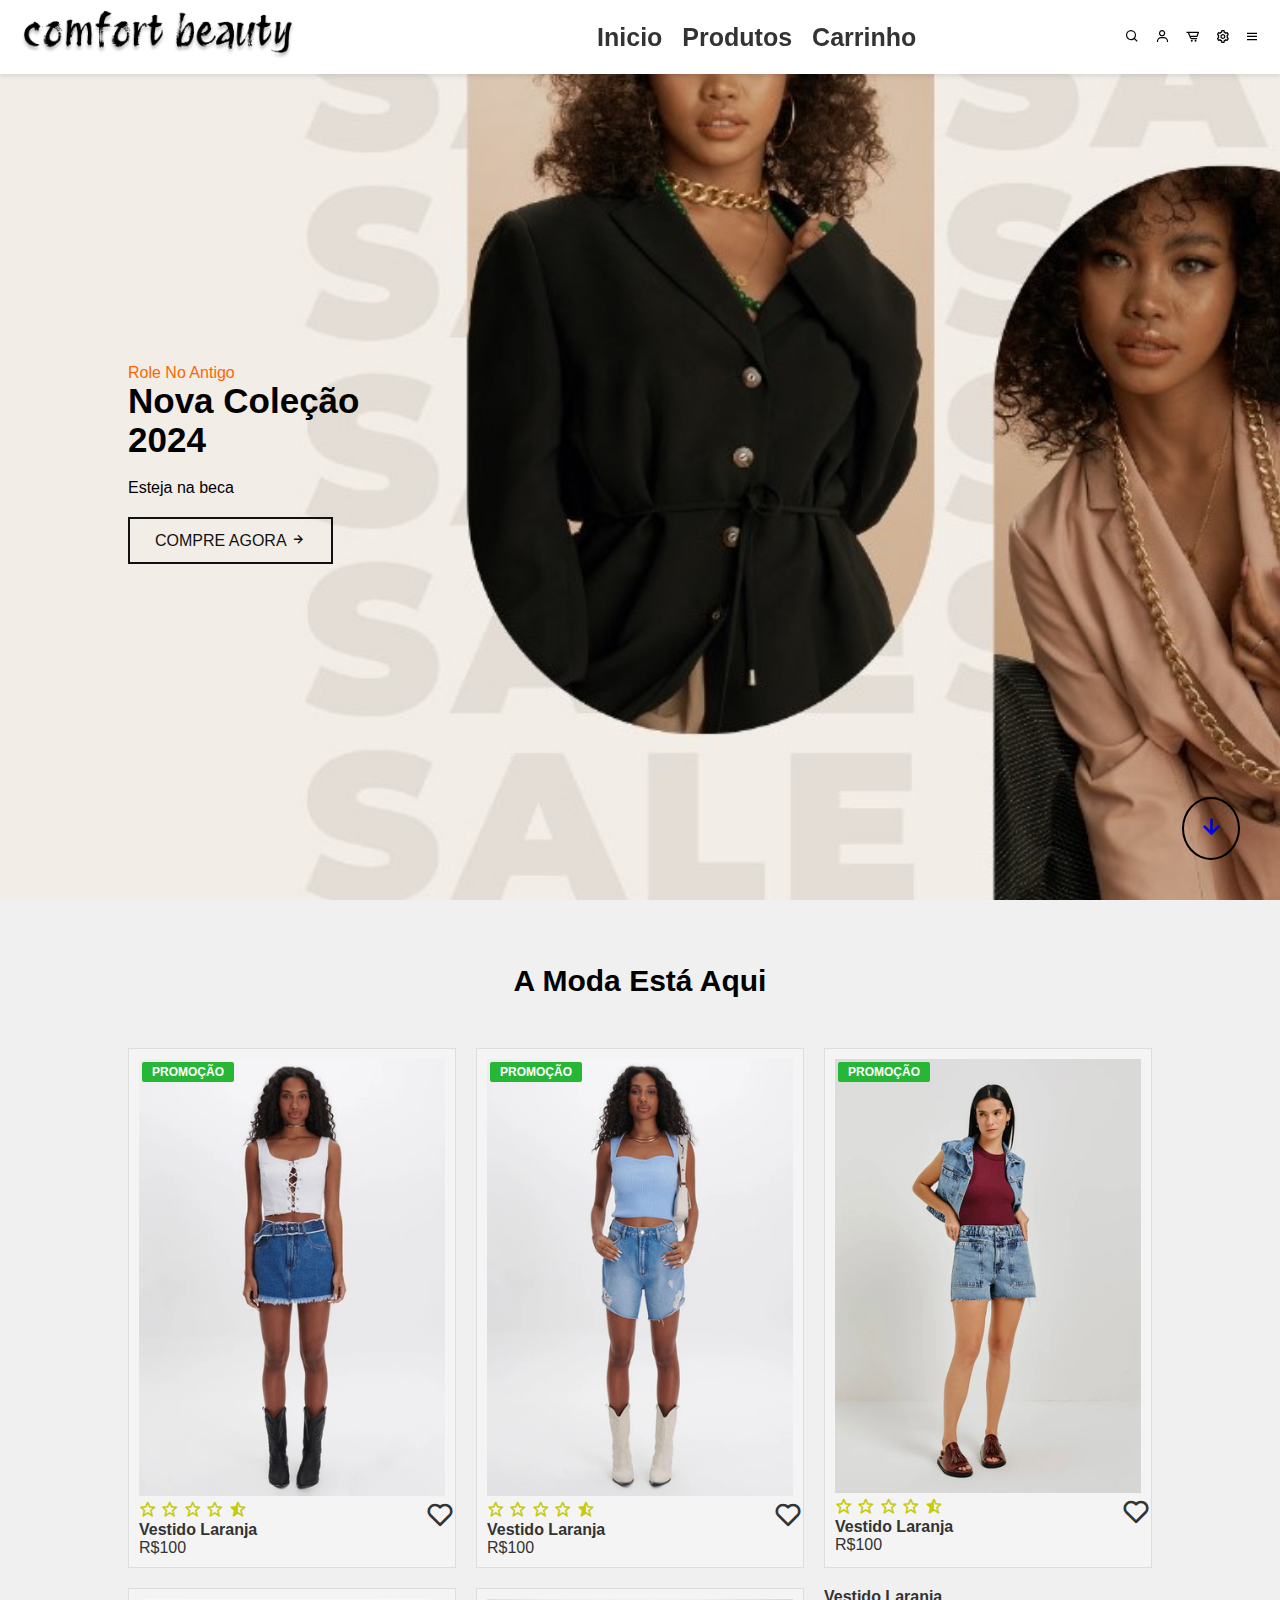
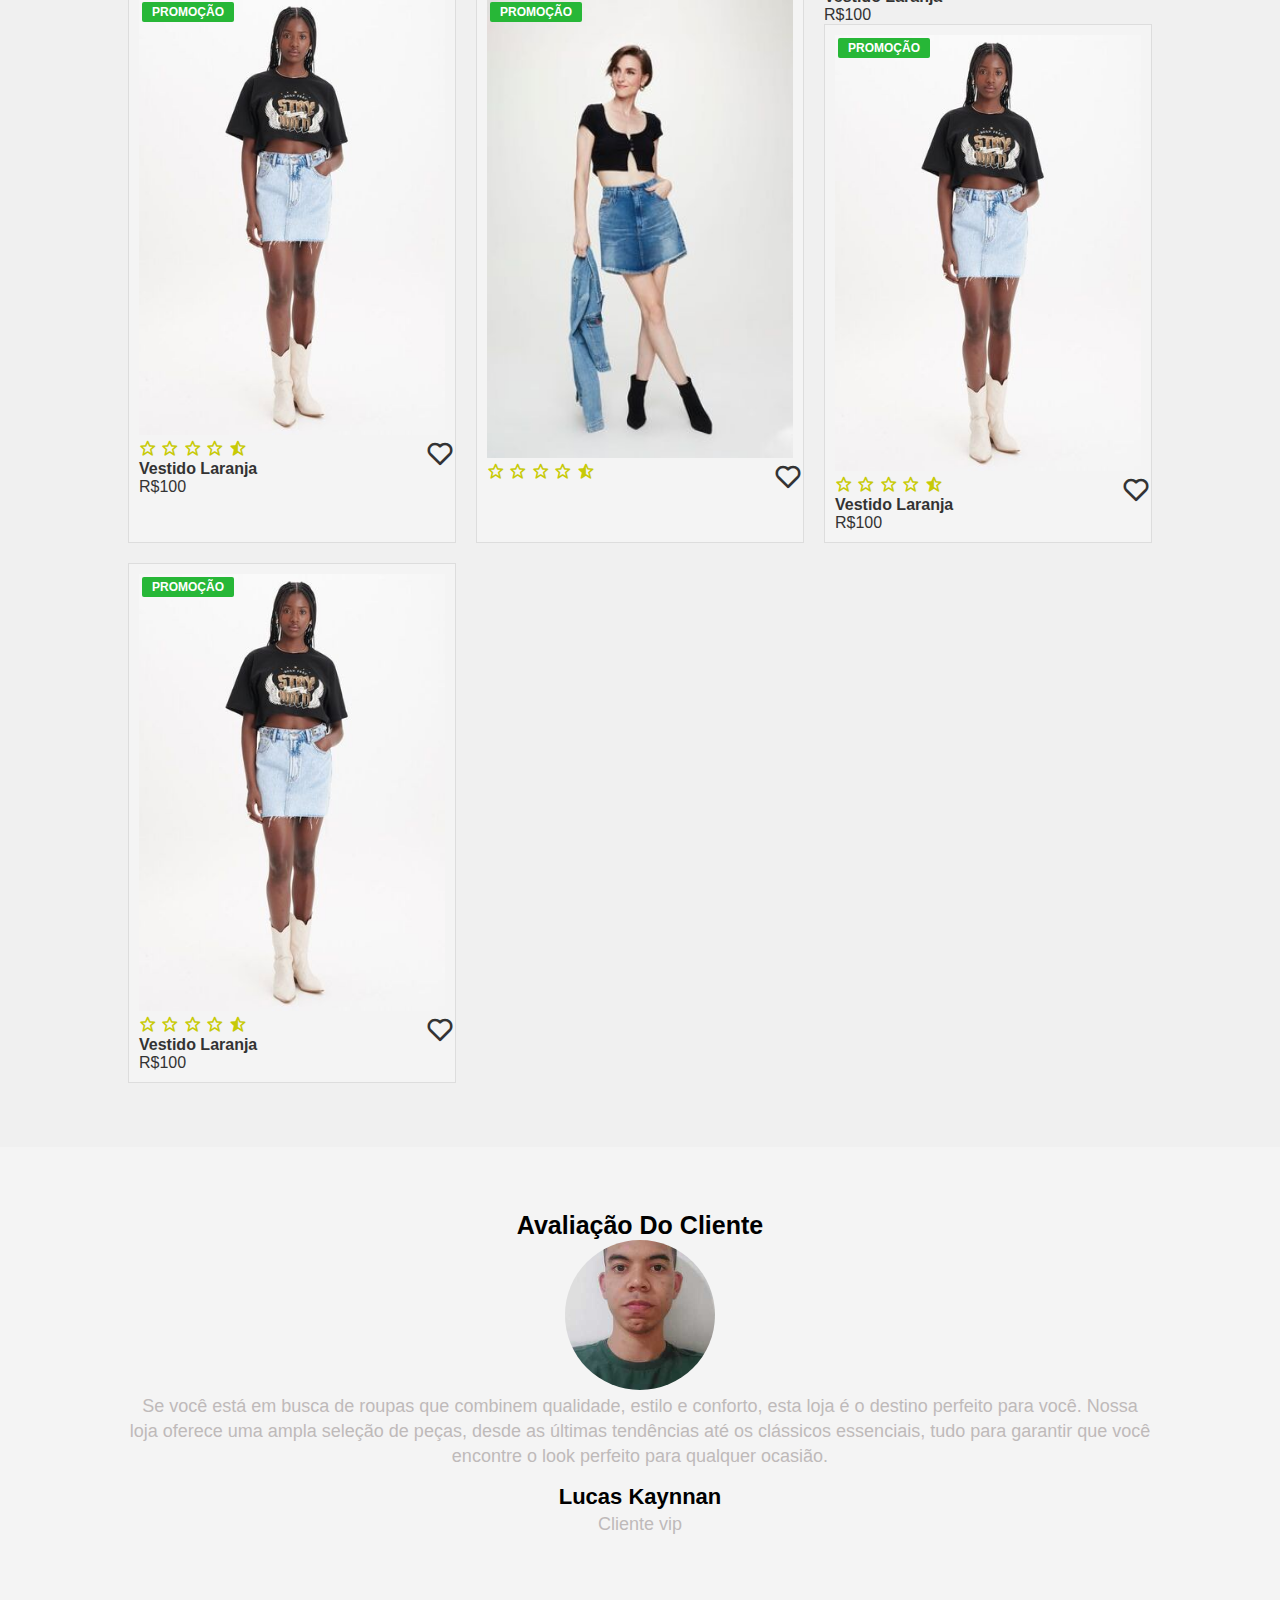
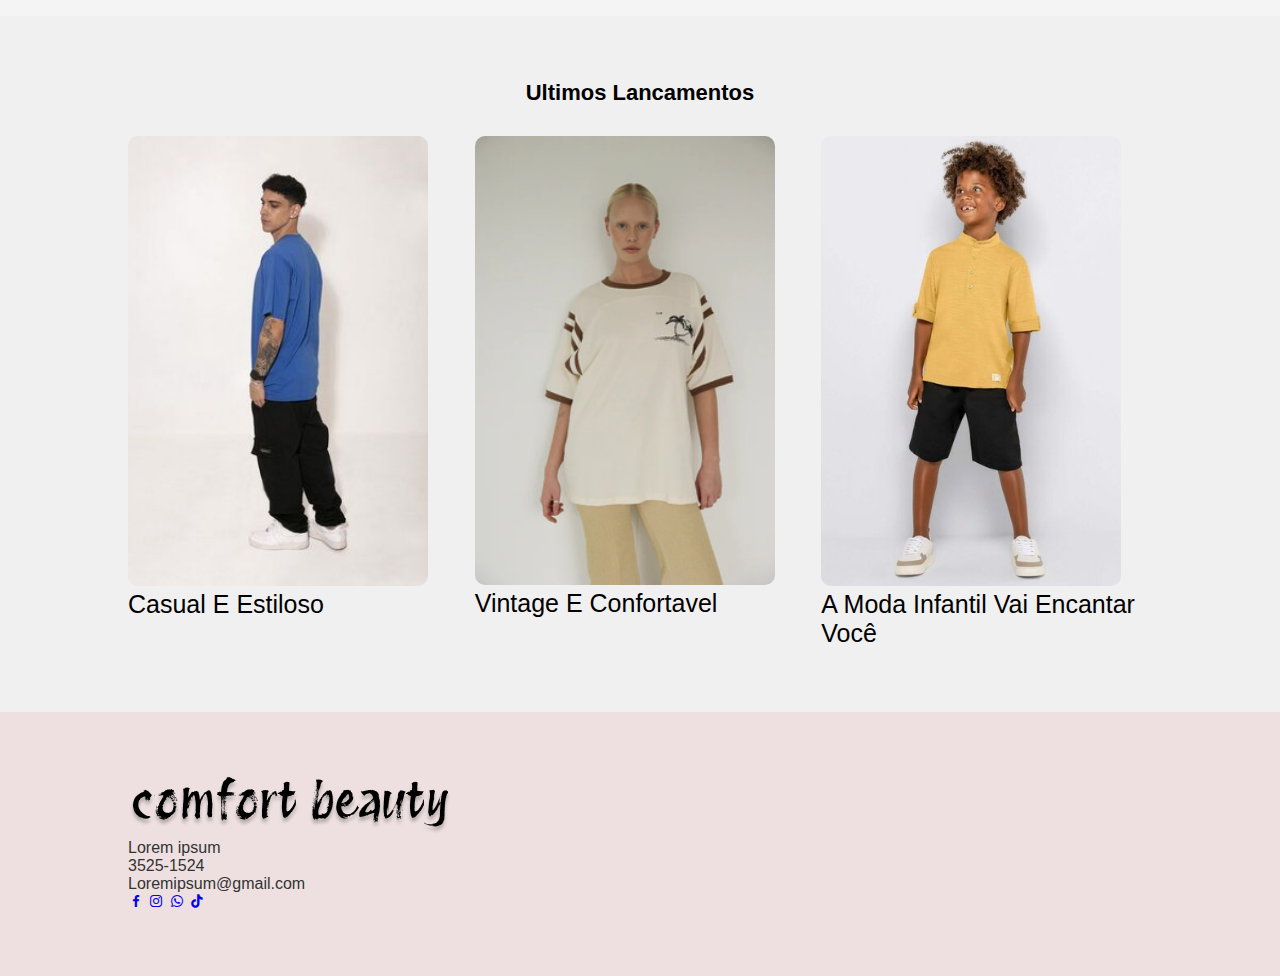
<file: index.html>
<!DOCTYPE html>
<html lang="en">
<head>
    <meta charset="UTF-8">
    <meta name="viewport" content="width=device-width, initial-scale=1.0">
    <title>Front E-commerce</title>


    <link rel="stylesheet" href="styles.css"> 

    <link rel="preconnect" href="https://fonts.googleapis.com">
    <link rel="preconnect" href="https://fonts.gstatic.com" crossorigin>
    <link href="https://fonts.googleapis.com/css2?family=Protest+Revolution&display=swap" rel="stylesheet">
    <link rel="stylesheet" href="https://cdnjs.cloudflare.com/ajax/libs/font-awesome/6.6.0/css/all.min.css" integrity="sha512-Kc323vGBEqzTmouAECnVceyQqyqdsSiqLQISBL29aUW4U/M7pSPA/gEUZQqv1cwx4OnYxTxve5UMg5GT6L4JJg==" crossorigin="anonymous" referrerpolicy="no-referrer" />
    <link rel="stylesheet" href="https://unpkg.com/boxicons@latest/css/boxicons.min.css">
</head>
<body>
    <header>
        <a href="#" class="logo"><img src="image/logo.png" alt="Logo"></a>
        <ul class="navmenu">
            <li><a href="#">Inicio</a></li>
            <li><a href="produto/produtos.html">Produtos</a></li>
            <li><a href="cart.html">Carrinho</a></li>
        </ul>
        <div class="nav-icon">
            <a href="#"><i class='bx bx-search'></i></a>
            <a href="#"><i class='bx bx-user'></i></a>
            <a href="cart.html"><i class='bx bx-cart-alt'></i></a>
            <a href="#"><i class='bx bx-cog'></i></a>
            <a href="#"><i class='bx bx-menu'></i></a>
        </div>
    </header>

    <section class="main-home">
        <div class="main-text">
            <h5>Role no Antigo</h5>
            <h1>Nova coleção<br>2024</h1>
            <p>Esteja na beca</p>
            <a href="#" class="main-btn">COMPRE AGORA <i class='bx bx-right-arrow-alt'></i></a>
        </div>

        <div class="down-arrow">
            <a href="#trending"><i class='bx bx-down-arrow-alt'></i></a>
        </div>
    </section>

    <section class="trending-product" id="trending">
        <div class="center-text">
            <h2>A moda está <span>aqui</span></h2>
        </div>

   
        <div class="produtos">
         
            <div class="row">
                <img src="image/image1.jpg" alt="">
                <div class="product-text">
                    <h5>Promoção</h5>
                </div>
                <div class="heart-icon"><i class='bx bx-heart'></i></div>
                <div class="rating">
                    <i class='bx bx-star'></i>
                    <i class='bx bx-star'></i>
                    <i class='bx bx-star'></i>
                    <i class='bx bx-star'></i>
                    <i class='bx bxs-star-half'></i>
                </div>
                <div class="price">
                    <h4>Vestido Laranja</h4>
                    <p>R$100</p>
                </div>
            </div>
            
        
            <div class="row">
                <img src="image/image2.jpg" alt="">
                <div class="product-text">
                    <h5>Promoção</h5>
                </div>
                <div class="heart-icon"><i class='bx bx-heart'></i></div>
                <div class="rating">
                    <i class='bx bx-star'></i>
                    <i class='bx bx-star'></i>
                    <i class='bx bx-star'></i>
                    <i class='bx bx-star'></i>
                    <i class='bx bxs-star-half'></i>
                </div>
                <div class="price">
                    <h4>Vestido Laranja</h4>
                    <p>R$100</p>
                </div>
            </div>
            
           
            <div class="row">
                <img src="image/image3.jpg" alt="">
                <div class="product-text">
                    <h5>Promoção</h5>
                </div>
                <div class="heart-icon"><i class='bx bx-heart'></i></div>
                <div class="rating">
                    <i class='bx bx-star'></i>
                    <i class='bx bx-star'></i>
                    <i class='bx bx-star'></i>
                    <i class='bx bx-star'></i>
                    <i class='bx bxs-star-half'></i>
                </div>
                <div class="price">
                    <h4>Vestido Laranja</h4>
                    <p>R$100</p>
                </div>
            </div>

    
            <div class="row">
                <img src="image/image4.jpg" alt="">
                <div class="product-text">
                    <h5>Promoção</h5>
                </div>
                <div class="heart-icon"><i class='bx bx-heart'></i></div>
                <div class="rating">
                    <i class='bx bx-star'></i>
                    <i class='bx bx-star'></i>
                    <i class='bx bx-star'></i>
                    <i class='bx bx-star'></i>
                    <i class='bx bxs-star-half'></i>
                </div>
                <div class="price">
                    <h4>Vestido Laranja</h4>
                    <p>R$100</p>
                </div>
            </div>

            
            <div class="row">
                <img src="image/image5.jpg" alt="">
                <div class="product-text">
                    <h5>Promoção</h5>
                </div>
                <div class="heart-icon"><i class='bx bx-heart'></i></div>
                <div class="rating">
                    <i class='bx bx-star'></i>
                    <i class='bx bx-star'></i>
                    <i class='bx bx-star'></i>
                    <i class='bx bx-star'></i>
                    <i class='bx bxs-star-half'></i>
                </div>
            </div>
                <div class="price">
                    <h4>Vestido Laranja</h4>
                    <p>R$100</p>

                    <div class="row">
                        <img src="image/image4.jpg" alt="">
                        <div class="product-text">
                            <h5>Promoção</h5>
                        </div>
                        <div class="heart-icon"><i class='bx bx-heart'></i></div>
                        <div class="rating">
                            <i class='bx bx-star'></i>
                            <i class='bx bx-star'></i>
                            <i class='bx bx-star'></i>
                            <i class='bx bx-star'></i>
                            <i class='bx bxs-star-half'></i>
                        </div>
                        <div class="price">
                            <h4>Vestido Laranja</h4>
                            <p>R$100</p>
                        </div>
                    </div>

                </div>
                    <div class="row">
                        <img src="image/image4.jpg" alt="">
                        <div class="product-text">
                            <h5>Promoção</h5>
                        </div>
                        <div class="heart-icon"><i class='bx bx-heart'></i></div>
                        <div class="rating">
                            <i class='bx bx-star'></i>
                            <i class='bx bx-star'></i>
                            <i class='bx bx-star'></i>
                            <i class='bx bx-star'></i>
                            <i class='bx bxs-star-half'></i>
                        </div>
                        <div class="price">
                            <h4>Vestido Laranja</h4>
                            <p>R$100</p>
                        </div>
                    </div>
                
                </div>
            
        
    </section>

    
    <section class="client reviews">
        <div class="reviews">
            <h3> Avaliação do cliente</h3>
            <img src="image/avaliação.jpg" alt="">
            <p>Se você está em busca de roupas que combinem qualidade, estilo e conforto, esta loja é o destino perfeito para você.
               Nossa loja oferece uma ampla seleção de peças, desde as últimas tendências até os clássicos essenciais, 
               tudo para garantir que você encontre o look perfeito para qualquer ocasião. </p>
            <h2>Lucas kaynnan</h2>
            <p>Cliente vip</p>
    
        </div>
    </section>
    <section class="update-news">
        <div class="up-center-text">
            <h2>ultimos lancamentos</h2>
        </div>
    
        <div class="update-card">
            <div class="card">
                <img src="image/ultimolançamento.jpg" alt="">
                <h5>Casual e estiloso</h5>
            </div>
            
            <div class="card">
                <img src="image/ultimolançamento (2).jpg" alt="">
                <h5>Vintage e confortavel</h5>
            </div>
            
            <div class="card">
                <img src="image/ultimolançamento (3).jpg" alt="">
                <h5>A moda infantil vai encantar você</h5>
            </div>
        </div>
    </section>
    <section class=" contact">
        <div class="contact-info">
            <img src="image/logo.png" alt="">


            <p>Lorem ipsum</p>
            <p>3525-1524</p>
            <p>Loremipsum@gmail.com</p>


            <div class="social-icon">
                <a href="#"><i class='bx bxl-facebook'></i></a>
                <a href="#"><i class='bx bxl-instagram' ></i></a>
                <a href="#"><i class='bx bxl-whatsapp' ></i></a>
                <a href="#"><i class='bx bxl-tiktok' ></i></a>

            </div>


            
        </div>


    </section>
 
 <script src="java.js"></script>

</body>
</html>
</file>
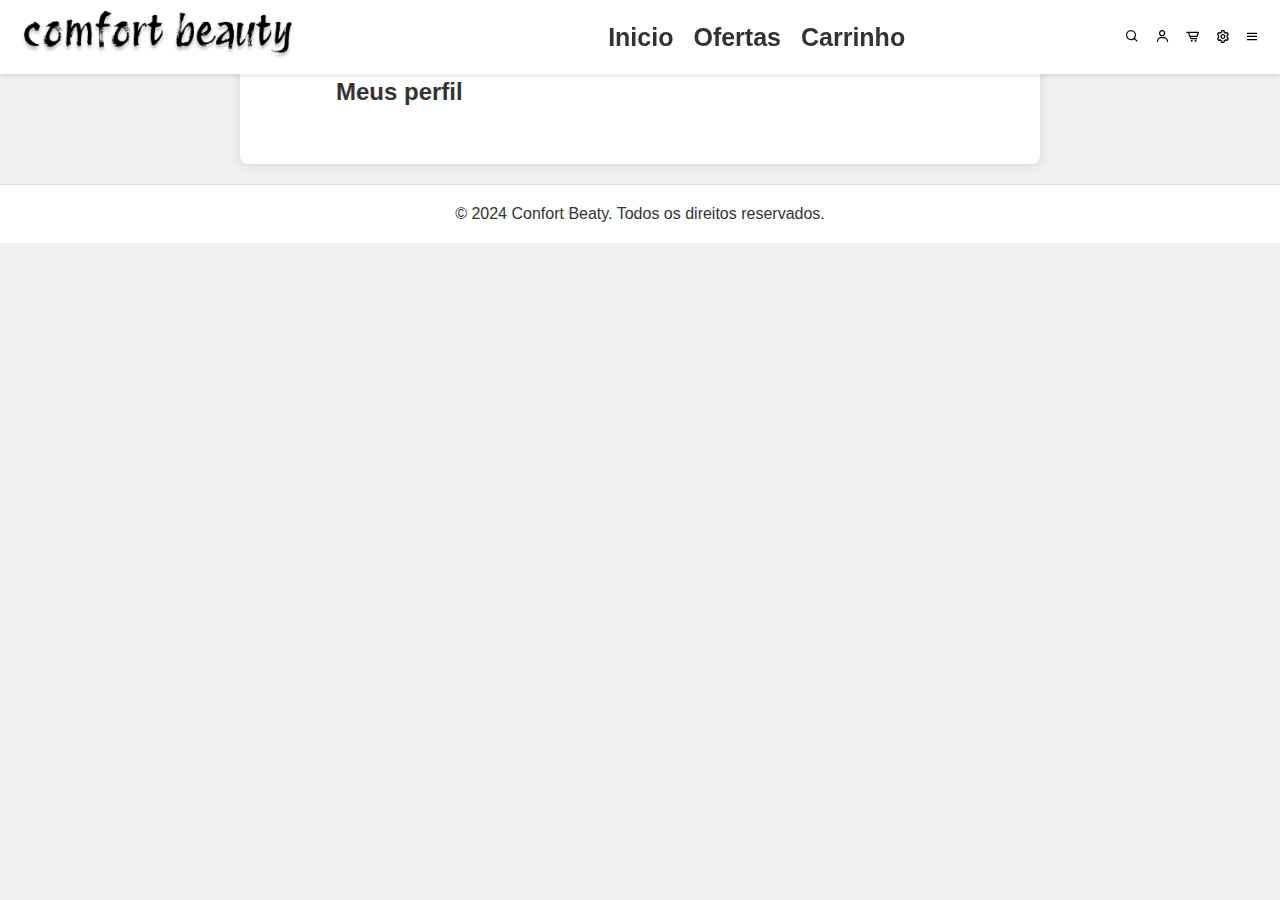
<file: user.html>
<!DOCTYPE html>
<html lang="en">
<head>
    <meta charset="UTF-8">
    <meta name="viewport" content="width=device-width, initial-scale=1.0">
    <title>Página do Usuário</title>
    <link rel="stylesheet" href="styles.css">
    <link rel="stylesheet" href="https://unpkg.com/boxicons@latest/css/boxicons.min.css">
</head>
<body>
    <header>
        <a href="index.html" class="logo"><img src="image/logo.png" alt="Logo"></a>
        <ul class="navmenu">
            <li><a href="index.html">Inicio</a></li>
            <li><a href="#">Ofertas</a></li>
            <li><a href="cart.html">Carrinho</a></li>
            
        </ul>
        <div class="nav-icon">
            <a href="#"><i class='bx bx-search'></i></a>
            <a href="#"><i class='bx bx-user'></i></a>
            <a href="cart.html"><i class='bx bx-cart-alt'></i></a>
            <a href="#"><i class='bx bx-cog'></i></a>
            <a href="#"><i class='bx bx-menu'></i></a>
        </div>
    </header>

    <main>
        <section class="user-profile">
          
        
            
            <h2>Meus perfil</h2>
            <ul>
        
            </ul>
        </section>
    </main>

    <footer>
        <p>&copy; 2024 Confort Beaty. Todos os direitos reservados.</p>
    </footer>
</body>
</html>
</file>
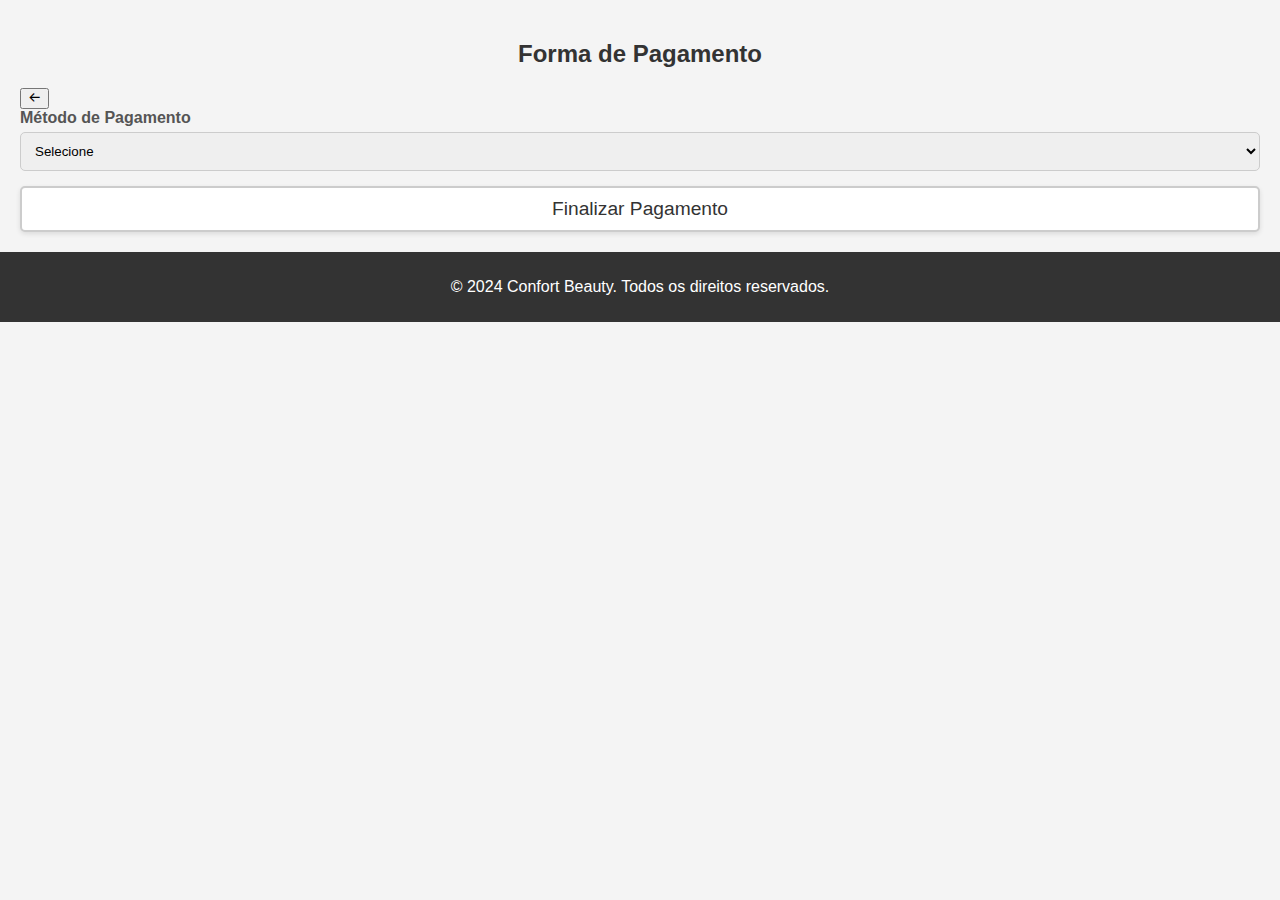
<file: finalizarPedido/finalizarPedido.html>
<!DOCTYPE html>
<html lang="pt-BR">
<head>
    <meta charset="UTF-8">
    <meta name="viewport" content="width=device-width, initial-scale=1.0">
    <title>Página de Pagamento - E-commerce</title>
    <link rel="stylesheet" href="pagamento.css">
    <link rel="stylesheet" href="https://unpkg.com/boxicons@latest/css/boxicons.min.css">

</head>
<body>

    <main>
        <h2>Forma de Pagamento</h2>
        <button type="button" id="backButton" class="payment-button">
            <i class='bx bx-arrow-back'></i> 
        </button>
        <form id="paymentForm">
            <div class="form-group">
                <label for="paymentMethod">Método de Pagamento</label>
                <select id="paymentMethod" required>
                    <option value="">Selecione</option>
                    <option value="cartaoCredito">Cartão de Crédito</option>
                    <option value="cartaoDebito">Cartão de Débito</option>
                    <option value="pix">Pix</option>
                    <option value="boleto">Boleto</option>
                </select>
            </div>

            <div id="cartaoCredito" class="payment-option" style="display:none;">
                <h3>Cartão de Crédito</h3>
                <div class="form-group">
                    <label for="cardNumber">Número do Cartão</label>
                    <input type="text" id="cardNumber" placeholder="XXXX-XXXX-XXXX-XXXX" required>
                </div>
                <div class="form-group">
                    <label for="cardExpiration">Data de Validade</label>
                    <input type="text" id="cardExpiration" placeholder="MM/AA" required>
                </div>
                <div class="form-group">
                    <label for="cardCVC">CVC</label>
                    <input type="text" id="cardCVC" placeholder="XXX" required>
                </div>
            </div>

            <div id="cartaoDebito" class="payment-option" style="display:none;">
                <h3>Cartão de Débito</h3>
                <div class="form-group">
                    <label for="debitCardNumber">Número do Cartão</label>
                    <input type="text" id="debitCardNumber" placeholder="XXXX-XXXX-XXXX-XXXX" required>
                </div>
                <div class="form-group">
                    <label for="debitCardExpiration">Data de Validade</label>
                    <input type="text" id="debitCardExpiration" placeholder="MM/AA" required>
                </div>
                <div class="form-group">
                    <label for="debitCardCVC">CVC</label>
                    <input type="text" id="debitCardCVC" placeholder="XXX" required>
                </div>
            </div>

            <div id="pix" class="payment-option" style="display:none;">
                <h3>Pix</h3>
                <p>Para pagar com Pix, escaneie o QR code gerado no app do seu banco ou utilize a chave Pix abaixo:</p>
                <p id="pixKey">chave.pix@example.com</p>
            </div>

            <div id="boleto" class="payment-option" style="display:none;">
                <h3>Boleto</h3>
                <p>Um boleto será gerado e enviado para seu e-mail.</p>
            </div>

            <button type="submit">Finalizar Pagamento</button>
        </form>
    </main>

    <footer>
        <div class="container">
            <p>&copy; 2024 Confort Beauty. Todos os direitos reservados.</p>
        </div>
    </footer>

    <script src="pagamento.js"></script>
</body>
</html>
</file>
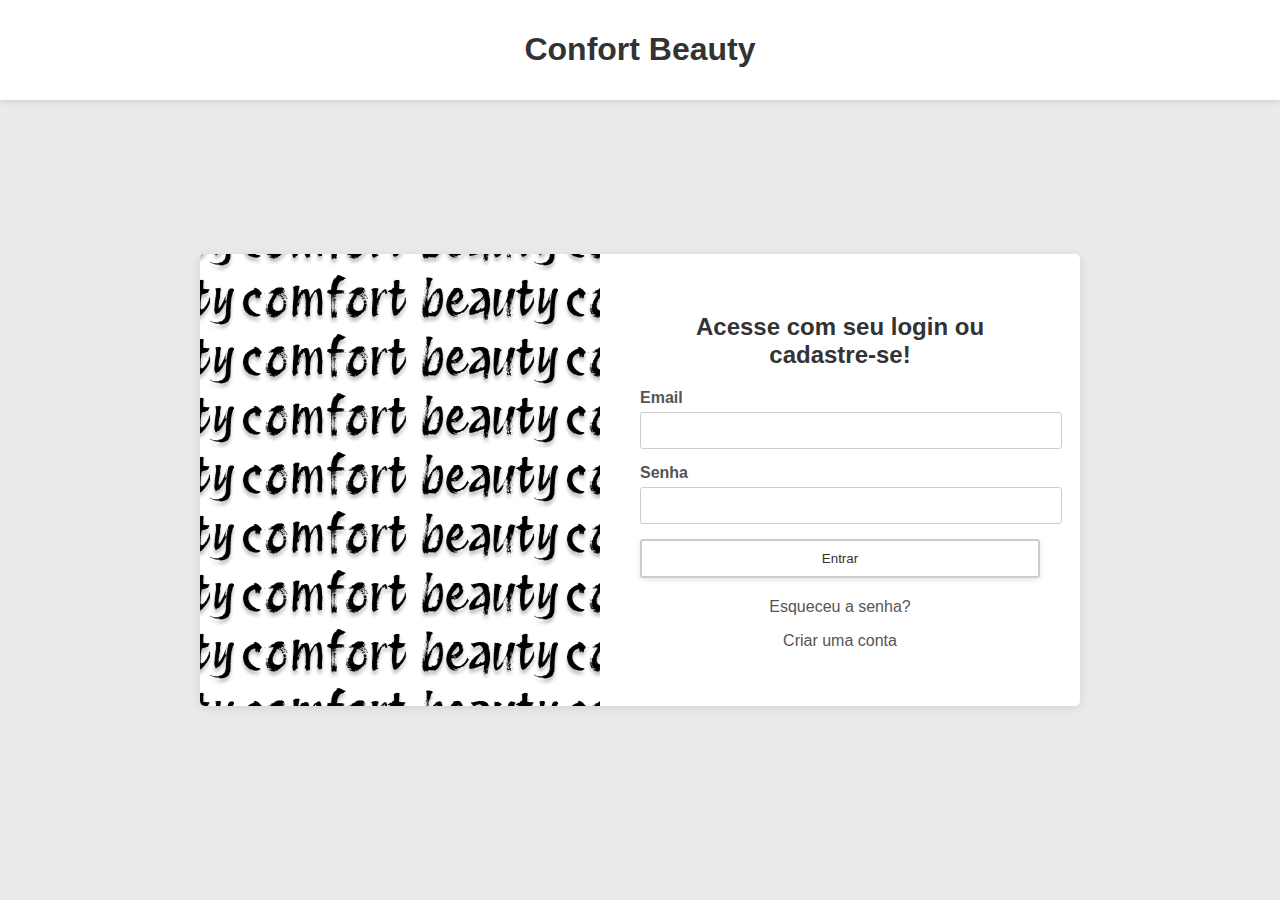
<file: login/login.html>
<!DOCTYPE html>
<html lang="pt-BR">
<head>
    <meta charset="UTF-8">
    <meta name="viewport" content="width=device-width, initial-scale=1.0">
    <title>Página de Login - E-commerce</title>
    <link rel="stylesheet" href="login.css">

</head>
<body>
        
    <div class="header">
        <h1>Confort Beauty</h1>
    </div>
    <div class="container">
        <div class="image-container"></div>
        <div class="login-container">
            <h2>Acesse com seu login ou cadastre-se!</h2>
            <form id="loginForm"> 
                <div class="form-group">
                    <label for="email">Email</label>
                    <input type="text" id="email" name="email" required>
                </div>
                <div class="form-group">
                    <label for="senha">Senha</label>
                    <input type="password" id="senha" name="senha" required>
                </div>
                <button type="submit">Entrar</button>
            </form>
            <div id="message"></div> 
            <div class="footer">
                <p><a href="#">Esqueceu a senha?</a></p>
                <p><a href="../registrar/registrar.html">Criar uma conta</a></p>
            </div>
        </div>
    </div>

    <script src="login.js"></script>
</body>
</html>
</file>
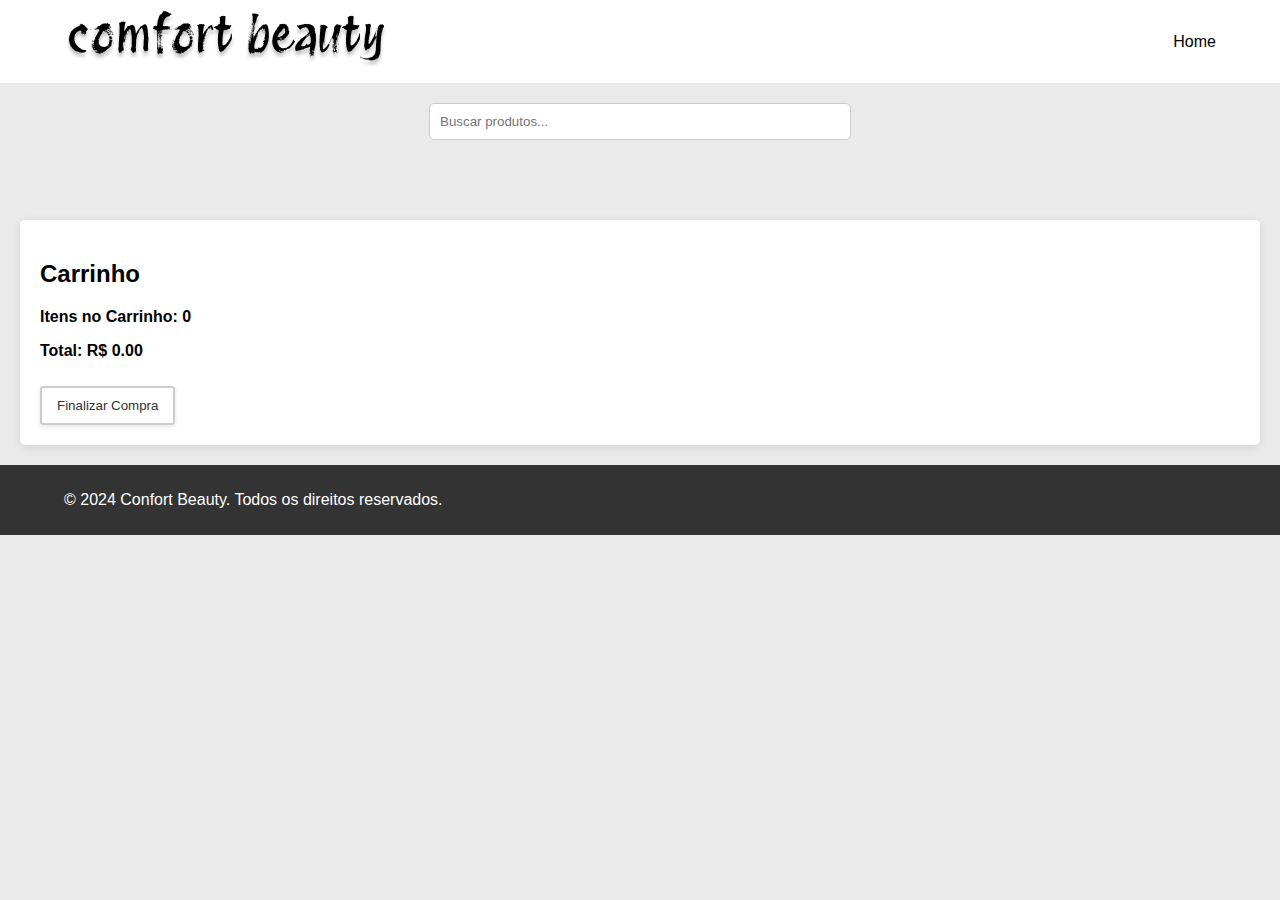
<file: produto/produtos.html>
<!DOCTYPE html>
<html lang="pt-BR">
<head>
    <meta charset="UTF-8">
    <meta name="viewport" content="width=device-width, initial-scale=1.0">
    <title>Página de Produtos - E-commerce</title>
    <link rel="stylesheet" href="produto.css">
</head>
<body>
    <header>
        <div class="container">
            <a href="#" class="logo"><img src="../image/logo.png" alt="Logo"></a>
            <nav>
                <ul>
                    <li><a href="/index.html">Home</a></li>
                </ul>
            </nav>
        </div>
    </header>

    <main>
        <section class="search-container">
            <input type="text" id="filterInput" placeholder="Buscar produtos...">
        </section>
        <section class="product-list" id="produtos">
        </section>
        <section class="cart-info">
            <h2>Carrinho</h2>
            <p id="cartCount">Itens no Carrinho: 0</p>
            <ul id="cartItems"></ul>
            <p id="totalPrice">Total: R$ 0.00</p>
            <button id="finalizePurchase" class="checkout-button">Finalizar Compra</button>
        </section>
    </main>

    <footer>
        <div class="container">
            <p>&copy; 2024 Confort Beauty. Todos os direitos reservados.</p>
        </div>
    </footer>

    <script src="produtos.js"></script>
</body>
</html>
</file>
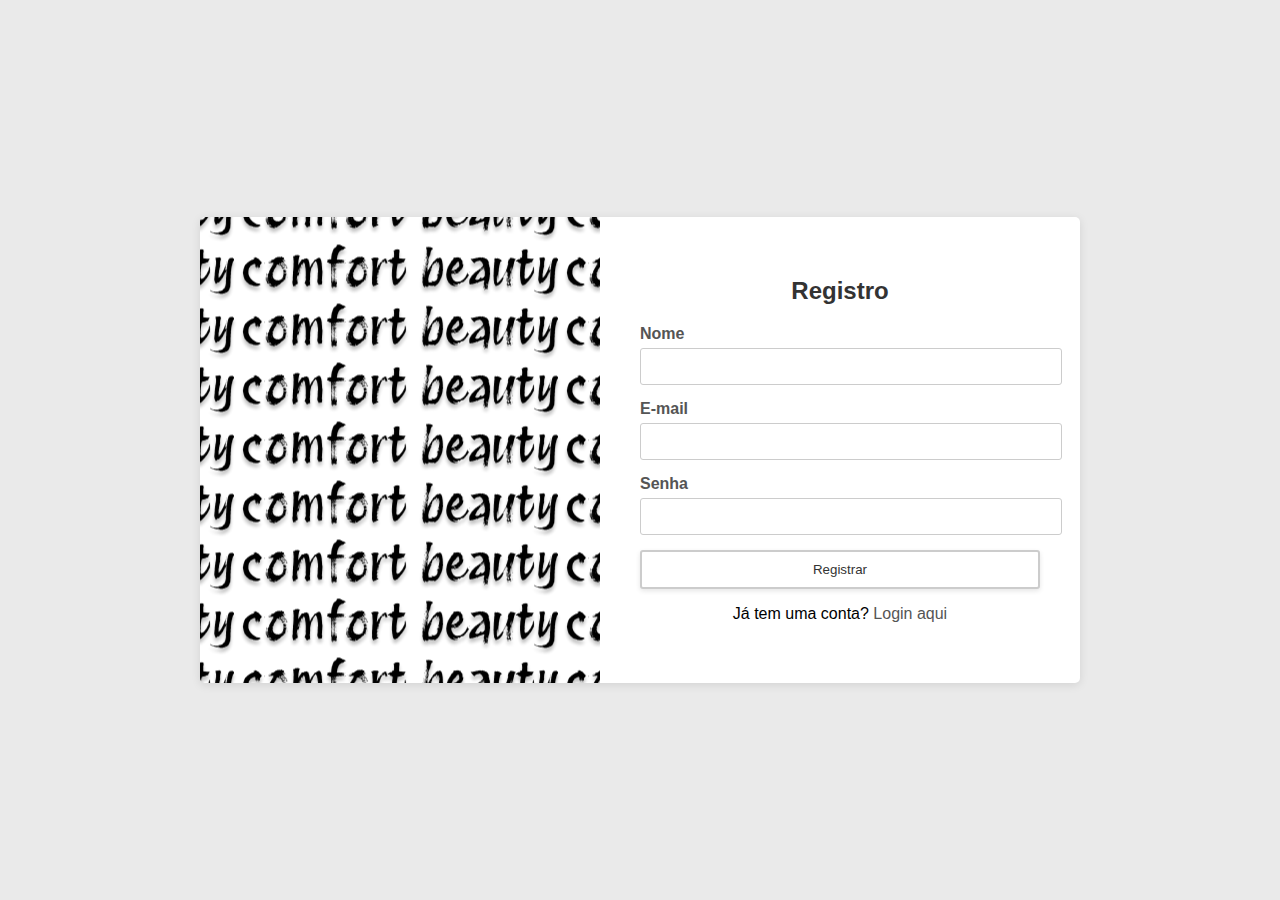
<file: registrar/registrar.html>
<!DOCTYPE html>
<html lang="pt-BR">
<head>
    <meta charset="UTF-8">
    <meta name="viewport" content="width=device-width, initial-scale=1.0">
    <title>Página de Registro - E-commerce</title>
    <link rel="stylesheet" href="registrar.css">
</head>
<body>
    <div class="container">
        <div class="image-container"></div>
        <div class="register-container">
            <h2>Registro</h2>
            <form id="registerForm"> 
                <div class="form-group">
                    <label for="name">Nome</label>
                    <input type="text" id="name" name="name" required>
                </div>
                <div class="form-group">
                    <label for="email">E-mail</label>
                    <input type="email" id="email" name="email" required>
                </div>
                <div class="form-group">
                    <label for="password">Senha</label>
                    <input type="password" id="password" name="password" required>
                </div>
                <button type="submit">Registrar</button>
            </form>
            <div class="footer">
                <p>Já tem uma conta? <a href="../login/login.html">Login aqui</a></p>
            </div>
            <div id="message"></div> 
        </div>
    </div>

    <script src="registrar.js"></script>
</body>
</html>
</file>
<file: styles.css>
* {
    margin: 0;
    padding: 0;
    box-sizing: border-box;
    scroll-behavior: smooth;
    font-family: "Exo", sans-serif;
    text-decoration: none;
}

header {
    position: fixed;
    width: 100%;
    top: 0;
    right: 0;
    z-index: 1000;
    display: flex;
    align-items: center; 
    justify-content: space-between;
    padding: 10px 20px;
    
}

header .logo {
    flex: 1;
}

header .navmenu {
    flex: 2;
    display: flex;
    justify-content: center;
    gap: 20px;
}

header .navmenu li a {
    color: #000; 
    font-size: 25px;
    text-transform: capitalize;
    font-weight: 400;
    transition: color 0.3s ease;
}

header .navmenu li a:hover {
    color: #ff6600; 
}


header .nav-icon a {
    color: #000; 
    font-size: 15px;
    transition: color 0.3s ease; 
}

header .nav-icon a:hover {
    color: #ff6600; /
}


header .logo img {

    height: 50px;
}

section{
    padding: 5% 10%;

}
.main-home {
    width: 100%;
    height: 100vh;
    background-image: url(image/banner-3.jpg);
    background-position: center;
    background-size: cover;
    position: relative;


}
.main-text {  

    margin-top: 300px; 
}

.main-text h5{
    color: #ff6600;
font-size: 16px;  
text-transform: capitalize;
font-weight: 500;
}

.main-text h1{
    color: #000;
    font-size: 35px;
    text-transform: capitalize;
    line-height: 1.1;
    font-weight: 600;


}


.main-text p {
    color: #000; 
    margin: 20px 0; 
   
}

.main-btn {
    display: inline-block; 
    color: #111;
    font-size: 16px;
    font-weight: 500;
    text-transform: capitalize;
    border: 2px solid #111;
    padding: 12px 25px; 
    transition: all .42 ease; 
}

.main-btn:hover {
    background-color: #e65c00; 
    color: #fff; 
    transform: scale(1.05); 
}
.down-arrow {
    position: absolute; 
    bottom: 40px; 
    right: 40px; 
    border: 2px solid #000;
    border-radius: 50%; 
    padding: 12px 12px;
    font-size: 30px; 
    color: #140606;
    cursor: pointer; 
}


.down-arrow:hover {
    color: #ff6600;
}

header.sticky{
    background: #fff;
    padding: 20px 10px;
    box-shadow: 0px 0px 10px rgb(0 0 0 / 10%);
}

.center-text h2{
    color:#000;
    font-size: 30px;
    text-transform: capitalize;
    text-align: center;
    margin-bottom: 30px;
}.produtos { 
    display: grid;
    grid-template-columns: repeat(auto-fit, minmax(260px, 1fr)); 
    gap: 20px; 
    margin-top: 50px; 
}
.row {
    position: relative;
    transition: all 0.4s;
    background-color: #f4f4f4; 
    padding: 10px;
    border: 1px solid #ddd; 
}

.row img {
    width: 100%;
    height: auto;
    transition: all 0.4s;
}

.row img:hover { transform: scale(0.9);
   
}

.product-text h5{
    position: absolute;
    top: 13px;
    left: 13px;
    color: #fff;
    font-size: 12px;
    text-transform: uppercase;
    background-color: #27b737;
    padding: 3px 10px;
    border-radius: 2px;
}

.heart-icon{
    position: absolute;
    right: 0;
    font-size: 30px;

}
.heart-icon:hover{
    color: red;
    font-size: 18px ;
}

.rating i{ 
    color: #c7ca06;
    font-size: 18px;

}
 .prince{
    color: #000;
    text-transform: capitalize;
    font-size: 16px;
    font-weight: 400;
 }
.cliente-reviews{
    background-color:#070606;
 

}
.reviews{
    text-align: center;

    background-color: #f4f4f4;
  

}

.reviews h3{
    color: #000;
    font-size: 25px;
    text-transform: capitalize;
    text-align: center;
    font-weight: 700;

}
.reviews img{
    width: 150px;
    height: 150px;
    border-radius: 50%;
    object-fit:cover;

}

 .reviews p{
    color: #bfbaba;
    font-size:18px;
    font-weight: 400;
    line-height: 25px;
    margin-bottom: 15px;

 }


 .reviews h2{
    color: #000;
    font-size:22px ;
    margin-bottom:2px ;
    text-transform: capitalize;
   


 }

 .up-center-text h2{
    text-align: center;
    color: #000;
    font-size: 22px;
    text-transform: capitalize;
    font-weight:700 ;
    margin-bottom: 30px;
}

.card img{
    width: 300px;
    height:auto ;
    border-radius: 10px;

}

.update-card {
    display: grid;
    grid-template-columns: repeat(auto-fit, minmax(200px, 1fr));
    gap: 1rem;
}

.card img:hover{

    transform: scale(0.9);
}
.card h5{
    color: #000;
    font-size: 25px;
    text-transform:capitalize ;
    font-weight: 400;

}

.contact{
    background-color:#eee0e0;;

}
.cart {
    max-width: 600px;
    margin: 20px auto;
    background: #fff;
    padding: 20px;
    border-radius: 5px;
    box-shadow: 0 0 10px rgba(0, 0, 0, 0.1);
}

.cart-items {
    margin-bottom: 20px;
}

.cart-item {
    display: flex;
    justify-content: space-between;
    align-items: center;
    padding: 10px 0;
    border-bottom: 1px solid #ddd;
}

.cart-item h4 {
    margin: 0;
}

.cart-item .remove-btn {
    background-color: red;
    color: white;
    border: none;
    padding: 5px 10px;
    cursor: pointer;
}

.cart-total {
    display: flex;
    justify-content: space-between;
    align-items: center;
}

#checkout-btn {
    background-color: #28a745;
    color: white;
    border: none;
    padding: 10px 20px;
    cursor: pointer;
}

body {
    font-family: 'Protest Revolution', sans-serif;
    margin: 0;
    padding: 0;
    background-color: #f8f8f8; 
}


header {
    background-color: #fff; 
    display: flex;
    justify-content: space-between;
    align-items: center;
    padding: 15px 20px;
    box-shadow: 0 2px 5px rgba(0, 0, 0, 0.1); 
}

header .navmenu {
    list-style: none;
    display: flex;
    gap: 20px; 
}

header .navmenu li a {
    text-decoration: none;
    color: #333; 
    font-weight: bold; 

}
.search-bar {
    display: flex;
    align-items: center;
}

.search-bar input {
    padding: 10px;
    border: 1px solid #ccc;
    border-radius: 4px;
    margin-right: 5px;
}

.search-bar button {
    background-color: #007bff;
    color: white;
    border: none;
    padding: 10px 15px;
    border-radius: 4px;
    cursor: pointer;
}

.search-bar button:hover {
    background-color: #0056b3;
}

main {
    max-width: 800px; 
    margin: 20px auto; 
    background-color: white; 
    border-radius: 8px; 
    box-shadow: 0 2px 10px rgba(0, 0, 0, 0.1); 
    padding: 20px; 
}

table {
    width: 100%; 
    border-collapse: collapse; 
}

th, td {
    padding: 15px; 
    text-align: left; 
    border-bottom: 1px solid #ddd; 
}

th {
    background-color: #f2f2f2; 
}


.total {
    display: flex;
    justify-content: space-between; 
    align-items: center;
    margin-top: 20px;
}

.total h2 {
    font-size: 1.5em; 

}


footer {
    text-align: center; 
    padding: 20px;
    background-color: #fff; 
    margin-top: 20px;
    border-top: 1px solid #ddd; 
}

* {
  box-sizing: border-box;
  margin: 0;
  padding: 0;
}
body {
  font-family: 'Exo 2', sans-serif;
  background: #f0f0f0; 
  color: #333; 
}
.container {
  max-width: 1200px;
  margin: auto;
  padding: 20px;
}
.header {
  display: flex;
  align-items: center;
  justify-content: space-between;
  background: #fff; 
  padding: 10px 20px;
  box-shadow: 0 2px 5px rgba(0, 0, 0, 0.1);
}
.header img {
  height: 50px; 
.header .nav-links {
  display: flex;
  gap: 20px;
}
}
.header .nav-links a {
  text-decoration: none;
  color: #333; 
}
.cart {
  background: white;
  padding: 20px;
  border-radius: 5px;
  box-shadow: 0 2px 5px rgba(0, 0, 0, 0.1);
}
.cart h1 {
  margin-bottom: 20px;
}
.product {
  display: flex;
  align-items: center;
  justify-content: space-between;
  padding: 10px;
  border-bottom: 1px solid #ddd;
}
.product:last-child {
  border-bottom: none; 
}
.product img {
  width: 100px; 
}
.total {
  margin-top: 20px;
  font-weight: bold;
}
.discount {
  margin-top: 10px;
}

.button:hover {
  background-color: #e09b9b; 

}
body {
  font-family: 'Exo 2', sans-serif;
  background: #f0f0f0;
  color: #333; 
}
.container {
  max-width: 1200px;
  margin: auto;
  padding: 20px;
}

.cart-header {
  text-align: center;
  font-size: 24px;
  margin-bottom: 20px;
  color: #333;
  font-weight: bold; 
}

header {
  display: flex;
  align-items: center;
  justify-content: space-between;
  background: #fff; 
  padding: 10px 20px;
  box-shadow: 0 2px 5px rgba(0, 0, 0, 0.1);
}
header .logo img {
  height: 50px; 
}
.navmenu {
  display: flex;
  list-style: none;
  gap: 20px;
}
.navmenu li a {
  text-decoration: none;
  color: #333; 
}
.nav-icon {
  display: flex;
  gap: 15px;
}
.nav-icon a {
  color: #333; 
  font-size: 24px;
}
.cart {
  background: white;
  padding: 20px;
  border-radius: 5px;
  box-shadow: 0 2px 5px rgba(0, 0, 0, 0.1);
}
.cart h1 {
  margin-bottom: 20px;
}
.product {
  display: flex;
  align-items: center;
  justify-content: space-between;
  padding: 10px;
  border-bottom: 1px solid #ddd;
}
.product:last-child {
  border-bottom: none; 
}
.product img {
  width: 100px;
  margin-top: 20px;
  font-weight: bold;
}

.discount {
  margin-top: 10px;
}
.button {
  background: #FAABAB;
  color: white;
  padding: 10px;
  border: none;
  border-radius: 5px;
  cursor: pointer;
}
</file>
<file: finalizarPedido/pagamento.css>
body {
    font-family: Arial, sans-serif;
    margin: 0;
    padding: 0;
    background-color: #f4f4f4; 
}

header {
    background-color: #333; 
    color: white;
    padding: 10px 0;
}

.container {
    width: 90%;
    margin: auto;
}

h1 {
    margin: 0;
    font-size: 2.5em;
    text-align: center;
    color: #333; 
}

nav ul {
    list-style-type: none;
    padding: 0;
}

nav ul li {
    display: inline;
    margin: 0 15px;
}

nav ul li a {
    color: white; 
    text-decoration: none;
    font-weight: bold;
    transition: color 0.3s; 
}

nav ul li a:hover {
    color: #ddd;
}

main {
    padding: 20px;
}

h2 {
    text-align: center;
    margin-bottom: 20px;
    color: #333; 
}

.form-group {
    margin-bottom: 15px;
}

label {
    display: block;
    margin-bottom: 5px;
    font-weight: bold;
    color: #555; 
}

input[type="text"],
select {
    width: 100%;
    padding: 10px;
    border: 1px solid #ccc; 
    border-radius: 5px;
    box-sizing: border-box;
    transition: border-color 0.3s; 
}

input[type="text"]:focus,
select:focus {
    border-color: #333; 
}

.payment-option {
    margin-top: 20px;
    background: white;
    border: 1px solid #ccc; 
    border-radius: 5px;
    padding: 15px;
}

button[type="submit"] {
    background-color: white; 
    color: #333; 
    padding: 10px 15px;
    border: 2px solid #ccc; 
    border-radius: 5px;
    cursor: pointer;
    width: 100%;
    font-size: 1.2em;
    transition: background-color 0.3s, box-shadow 0.3s; 
    box-shadow: 0 2px 5px rgba(0, 0, 0, 0.1); 
}

button[type="submit"]:hover {
    background-color: #f0f0f0; 
    box-shadow: 0 4px 10px rgba(0, 0, 0, 0.2); 
}

footer {
    background-color: #333;
    color: white;
    text-align: center;
    padding: 10px 0;
    position: relative;
    bottom: 0;
    width: 100%;
}
</file>
<file: login/login.css>
body {
    font-family: Arial, sans-serif;
    display: flex;
    justify-content: center;
    align-items: center;
    height: 100vh;
    margin: 0;
    background-color: #eaeaea; 
}

.header {
    width: 100%;
    background-color: #ffffff; 
    color: #333;
    text-align: center;
    padding: 10px 0; 
    position: absolute;
    top: 0;
    left: 0;
    box-shadow: 0 2px 5px rgba(0, 0, 0, 0.1);
}

.container {
    display: flex;
    background: white;
    border-radius: 5px;
    box-shadow: 0 2px 10px rgba(0, 0, 0, 0.1);
    overflow: hidden; 
    margin-top: 60px; 
}

.login-container {
    padding: 40px;
    width: 400px; 
    text-align: center;
}

h2 {
    margin-bottom: 20px;
    color: #333; 
}

.form-group {
    margin-bottom: 15px;
    text-align: left;
}

label {
    display: block;
    margin-bottom: 5px;
    font-weight: bold;
    color: #555; 
}

input[type="text"],
input[type="password"] {
    width: 100%;
    padding: 10px;
    border: 1px solid #ccc;
    border-radius: 3px;
    transition: border-color 0.3s;
}

input[type="text"]:focus,
input[type="password"]:focus {
    border-color: #999; 
    outline: none;
}

button {
    width: 100%;
    padding: 10px;
    background-color: #ffffff; 
    color: #333;
    border: 2px solid #ccc; 
    border-radius: 3px;
    cursor: pointer;
    transition: background-color 0.3s, box-shadow 0.3s; 
    box-shadow: 0 2px 5px rgba(0, 0, 0, 0.1); 
}

button:hover {
    background-color: #f5f5f5;
    box-shadow: 0 4px 10px rgba(0, 0, 0, 0.2); 
}

.footer {
    margin-top: 15px;
}

.footer a {
    color: #555; 
    text-decoration: none;
    transition: color 0.3s;
}

.footer a:hover {
    color: #333; 
}

.image-container {
    background-image: url('../image/logo.png');
    background-size: auto;
    background-position: center;
    width: 400px; 
}

#message {
    margin-top: 20px;
    color: red; 
}

@media (max-width: 800px) {
    .container {
        flex-direction: column; 
        width: 100%;
        max-width: 500px; 
    }
    .image-container,
    .login-container {
        width: 100%; 
    }
}
</file>
<file: produto/produto.css>
body {
    font-family: Arial, sans-serif;
    margin: 0;
    padding: 0;
    background-color: #eaeaea; 
}

header {
    background-color: #fff;
    padding: 10px 0;
}

.container {
    width: 90%;
    max-width: 1200px;
    margin: 0 auto;
    display: flex;
    justify-content: space-between;
    align-items: center;
}

nav ul {
    list-style: none;
    padding: 0;
    margin: 0;
    display: flex;
}

nav ul li {
    margin-left: 20px;
}

nav ul li a {
    color: black; 
    text-decoration: none;
    transition: color 0.3s; 
}

nav ul li a:hover {
    color: #ddd; 
}

#filterInput {
    padding: 10px;
    width: 100%;
    max-width: 400px;
    margin: 20px auto;
    display: block;
    border: 1px solid #ccc; 
    border-radius: 5px;
}

.product-list {
    display: flex;
    flex-wrap: wrap;
    justify-content: space-between;
    padding: 20px;
}

.product {
    background: white; 
    border-radius: 5px;
    box-shadow: 0 2px 10px rgba(0, 0, 0, 0.1);
    margin: 10px;
    padding: 20px;
    text-align: center;
    width: 30%;
}

.product img {
    max-width: 100%;
    border-radius: 5px;
}

.product h2 {
    color: #333; 
}

.cart-info {
    background-color: white;
    padding: 20px;
    margin: 20px;
    border-radius: 5px;
    box-shadow: 0 2px 10px rgba(0, 0, 0, 0.1);
}

#cartCount {
    font-weight: bold;
}

#cartItems {
    list-style: none;
    padding: 0;
}

#totalPrice {
    font-weight: bold;
}

.checkout-button {
    background-color: white; 
    color: #333; 
    border: 2px solid #ccc;
    border-radius: 3px;
    padding: 10px 15px;
    cursor: pointer;
    transition: background-color 0.3s, box-shadow 0.3s; 
    box-shadow: 0 2px 5px rgba(0, 0, 0, 0.1); 
    margin-top: 10px;
}

.checkout-button:hover {
    background-color: #f5f5f5; 
    box-shadow: 0 4px 10px rgba(0, 0, 0, 0.2); 
}

footer {
    background-color: #333; 
    color: white;
    text-align: center;
    padding: 10px 0;
    position: relative;
    bottom: 0;
    width: 100%;
}
</file>
<file: registrar/registrar.css>
body {
    font-family: "Exo", sans-serif;
    display: flex;
    justify-content: center;
    align-items: center;
    height: 100vh;
    margin: 0;
    background-color: #eaeaea; 
}

.container {
    display: flex;
    background: white;
    border-radius: 5px;
    box-shadow: 0 2px 10px rgba(0, 0, 0, 0.1);
    overflow: hidden; 
}

.register-container {
    padding: 40px;
    width: 400px;
    text-align: center;
}

h2 {
    margin-bottom: 20px;
    color: #333;
}

.form-group {
    margin-bottom: 15px;
    text-align: left;
}

label {
    display: block;
    margin-bottom: 5px;
    font-weight: bold;
    color: #555;
}

input[type="text"],
input[type="email"],
input[type="password"] {
    width: 100%;
    padding: 10px;
    border: 1px solid #ccc;
    border-radius: 3px;
    transition: border-color 0.3s;
}

input[type="text"]:focus,
input[type="email"]:focus,
input[type="password"]:focus {
    border-color: #999;
    outline: none;
}

button {
    width: 100%;
    padding: 10px;
    background-color: white;
    color: #333;
    border: 2px solid #ccc;
    border-radius: 3px;
    cursor: pointer;
    transition: background-color 0.3s, box-shadow 0.3s; 
    box-shadow: 0 2px 5px rgba(0, 0, 0, 0.1); 
}

button:hover {
    background-color: #f5f5f5; 
    box-shadow: 0 4px 10px rgba(0, 0, 0, 0.2); 
}

.footer {
    margin-top: 15px;
}

.footer a {
    color: #555; 
    text-decoration: none;
    transition: color 0.3s;
}

.footer a:hover {
    color: #333; 
}

.image-container {
    background-image: url('../image/logo.png');
    background-size: auto;
    background-position: center;
    width: 400px;
}

#message {
    margin-top: 20px;
    color: red; 
}

@media (max-width: 800px) {
    .container {
        flex-direction: column; 
        width: 100%;
        max-width: 500px; 
    }
    .image-container,
    .register-container {
        width: 100%; 
    }
}
</file>
